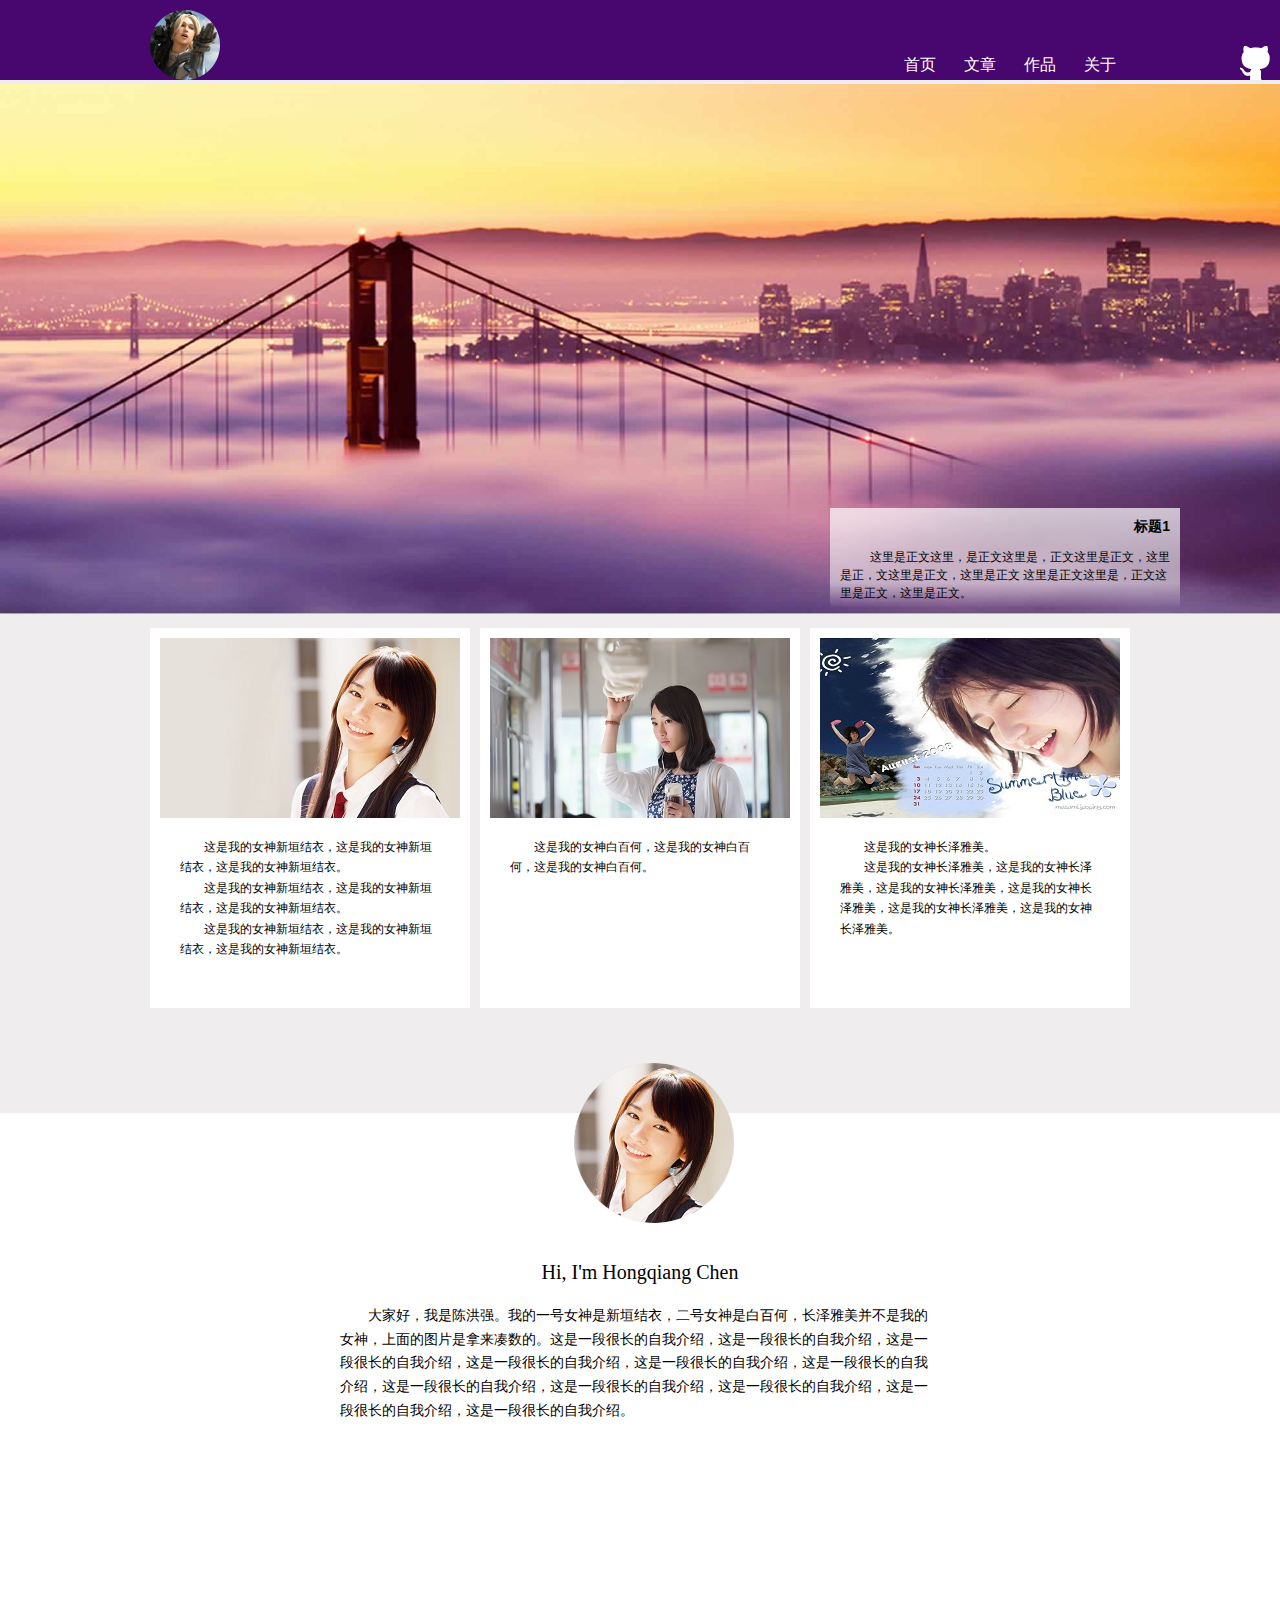
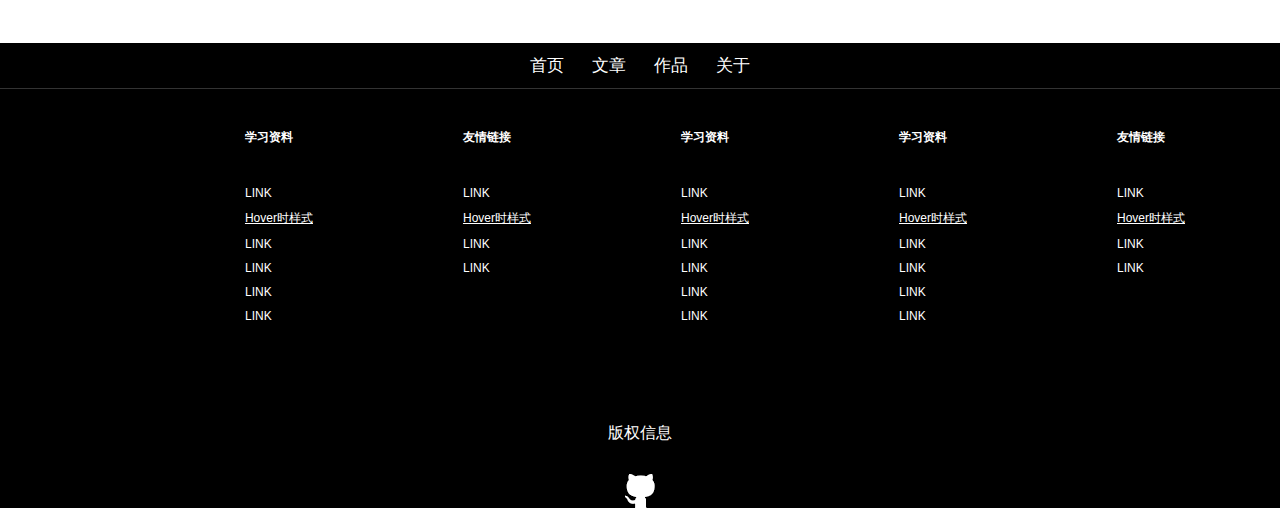
<file: task001/index.html>
<!DOCTYPE html>
<html lang="en">
<head>
	<meta charset="UTF-8">
	<title>Home Page of CHQ</title>
	<link rel="stylesheet" type="text/css" href="index.css">
</head>
<body>
	<div id="header">
	    <div class="head">
			<div class="logo">
				<img src="img/65.png" alt="my logo DV.A">
			</div>
			<div class="nav">
				<table>
					<tr>
						<td><a href="index.html">首页</a></td>
						<td><a href="blog.html">文章</a></td>
						<td><a href="gallery.html">作品</a></td>
						<td><a href="about.html">关于</a></td>
					</tr>
				</table>
			</div>
		</div>
		<div class="Github">
			<a href="https://github.com/" target="_blank">
				<img src="img/icon-github.gif" alt="Github" >
			</a>
		</div>
	</div>
	<div id="pic">
	    <div class="pic-wrap">
	        <img class="picture" src="img/banner-bg.jpg" alt="background">
			<div class="pic-para">
				<h2>标题1</h2>
				<p>&nbsp  这里是正文这里，是正文这里是，正文这里是正文，这里是正，文这里是正文，这里是正文
				这里是正文这里是，正文这里是正文，这里是正文。
			    </p>
			</div>
		</div>
    </div>
    <div id="main">
    	<div class="content">
    		<div class="gakiki">
    			<img class="nvshen" src="img/gakiki.jpg">
    			<div class="decri">
	    			<p>这是我的女神新垣结衣，这是我的女神新垣结衣，这是我的女神新垣结衣。</p>
	                <p>这是我的女神新垣结衣，这是我的女神新垣结衣，这是我的女神新垣结衣。</p>
	                <p>这是我的女神新垣结衣，这是我的女神新垣结衣，这是我的女神新垣结衣。</p>
                </div>
    		</div>
    		<div class="bbh">
    			<img class="nvshen" src="img/bbh.jpg">
    			<div class="decri">
	    			<p>这是我的女神白百何，这是我的女神白百何，这是我的女神白百何。</p>
    			</div>
    		</div>
    		<div class="czym">
    		    <img class="nvshen" src="img/czym.jpg">
    		    <div class="decri">
	    			<p>这是我的女神长泽雅美。</p>
	                <p>这是我的女神长泽雅美，这是我的女神长泽雅美，这是我的女神长泽雅美，这是我的女神长泽雅美，这是我的女神长泽雅美，这是我的女神长泽雅美。</p>
                </div>
    		</div>

    	</div>
    </div>
    <div id="intro">
        <div class="wrap">
	    	<p class="photo"><img  src="img/photo.png" alt="my-photo"></p>
	    	<h2>Hi, I'm Hongqiang Chen</h2>
	    	<p>大家好，我是陈洪强。我的一号女神是新垣结衣，二号女神是白百何，长泽雅美并不是我的女神，上面的图片是拿来凑数的。这是一段很长的自我介绍，这是一段很长的自我介绍，这是一段很长的自我介绍，这是一段很长的自我介绍，这是一段很长的自我介绍，这是一段很长的自我介绍，这是一段很长的自我介绍，这是一段很长的自我介绍，这是一段很长的自我介绍，这是一段很长的自我介绍，这是一段很长的自我介绍。</p>
    	</div>
    </div>
	<div id="footer">
		<div class="nav-footer">
			<table>
				<tr>
					<td><a href="index.html">首页</a></td>
					<td><a href="blog.html">文章</a></td>
					<td><a href="gallery.html">作品</a></td>
					<td><a href="about.html">关于</a></td>
				</tr>
			</table>
		</div>
		<div class="link">
			<table>
				<tr>
					<th>学习资料</th>
					<th>友情链接</th>
					<th>学习资料</th>
					<th>学习资料</th>
					<th>友情链接</th>
				</tr>
				<tr>
					
				</tr>
				<tr>
					<td>LINK</td>
					<td>LINK</td>
					<td>LINK</td>
					<td>LINK</td>
					<td>LINK</td>
				</tr>
				<tr>
					<td class="hover">Hover时样式</td>
					<td class="hover">Hover时样式</td>
					<td class="hover">Hover时样式</td>
					<td class="hover">Hover时样式</td>
					<td class="hover">Hover时样式</td>
				</tr>
				<tr>
					<td>LINK</td>
					<td>LINK</td>
					<td>LINK</td>
					<td>LINK</td>
					<td>LINK</td>
				</tr>
				<tr>
					<td>LINK</td>
					<td>LINK</td>
					<td>LINK</td>
					<td>LINK</td>
					<td>LINK</td>
				</tr>
				<tr>
					<td>LINK</td>
					<td></td>
					<td>LINK</td>
					<td>LINK</td>
					<td></td>
				</tr>
				<tr>
					<td>LINK</td>
					<td></td>
					<td>LINK</td>
					<td>LINK</td>
					<td></td>
				</tr>
			</table>
		</div>
		<div class="copy">
    		<div>
    			版权信息
    		</div>
    		<a href="https://github.com/" target="_blank">
    		<img src="img/icon-github.gif" alt="github"></a>
	    </div>
	</div>
    
</body>
</html>
</file>
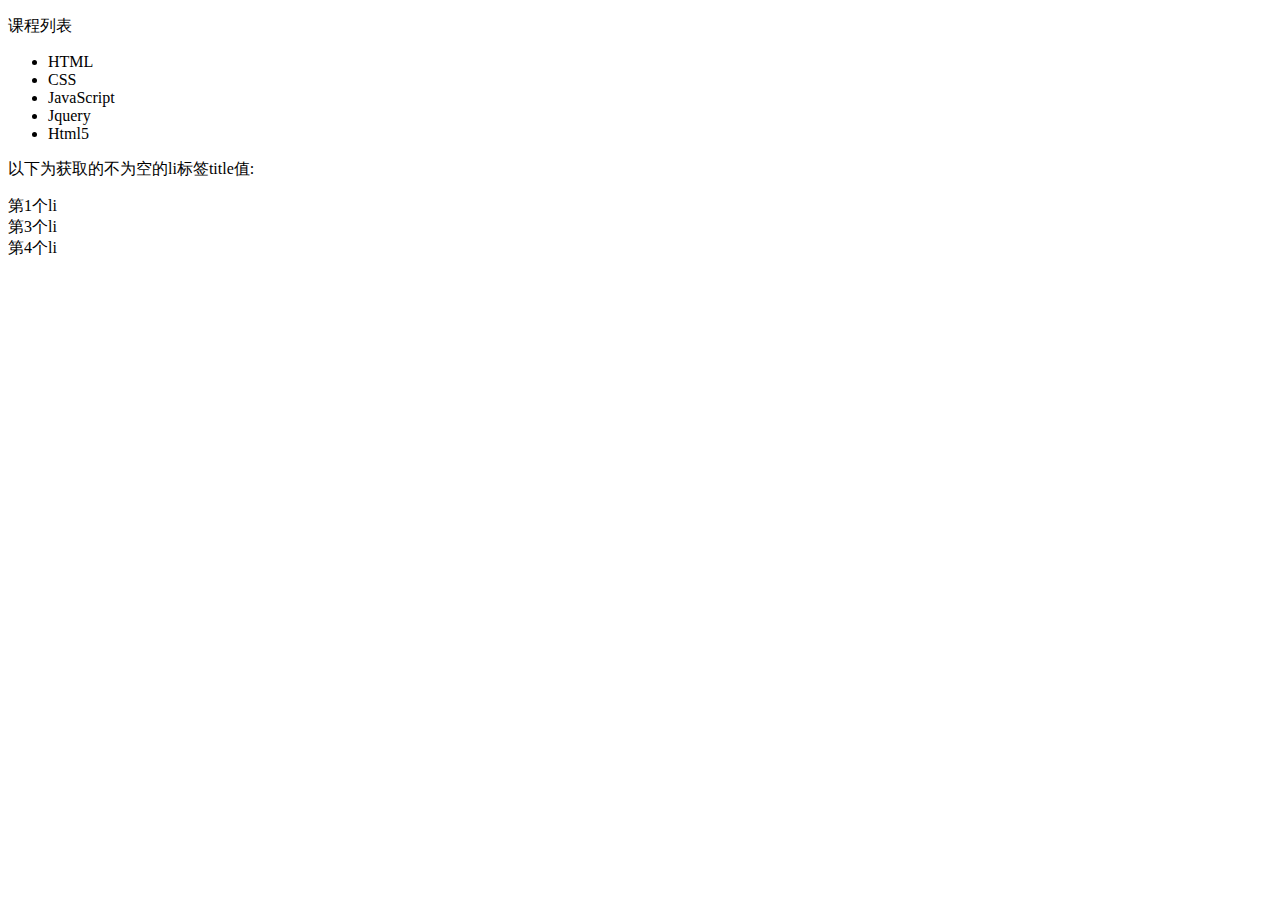
<file: task001/aaa.html>
<!DOCTYPE HTML>
<html>
<head>
<meta http-equiv="Content-Type" content="text/html; charset=utf-8">
<title>getAttribute()</title>
</head>
<body>   
<p id="intro">课程列表</p>  
    <ul>  
        <li title="第1个li">HTML</li>  
        <li>CSS</li>  
        <li title="第3个li">JavaScript</li>  
        <li title="第4个li">Jquery</li>  
        <li>Html5</li>  
    </ul>  
<p>以下为获取的不为空的li标签title值:</p>
<script type="text/javascript">
    var arr=document.getElementsByTagName('li');
    
    for(var i=0;i<arr.length;i++){
      var myarr=arr[i].getAttribute('title');
      if (myarr!=null) {
        document.write(myarr+"<br>");
      }
    }
    

 </script> 
</body>
</html>
</file>
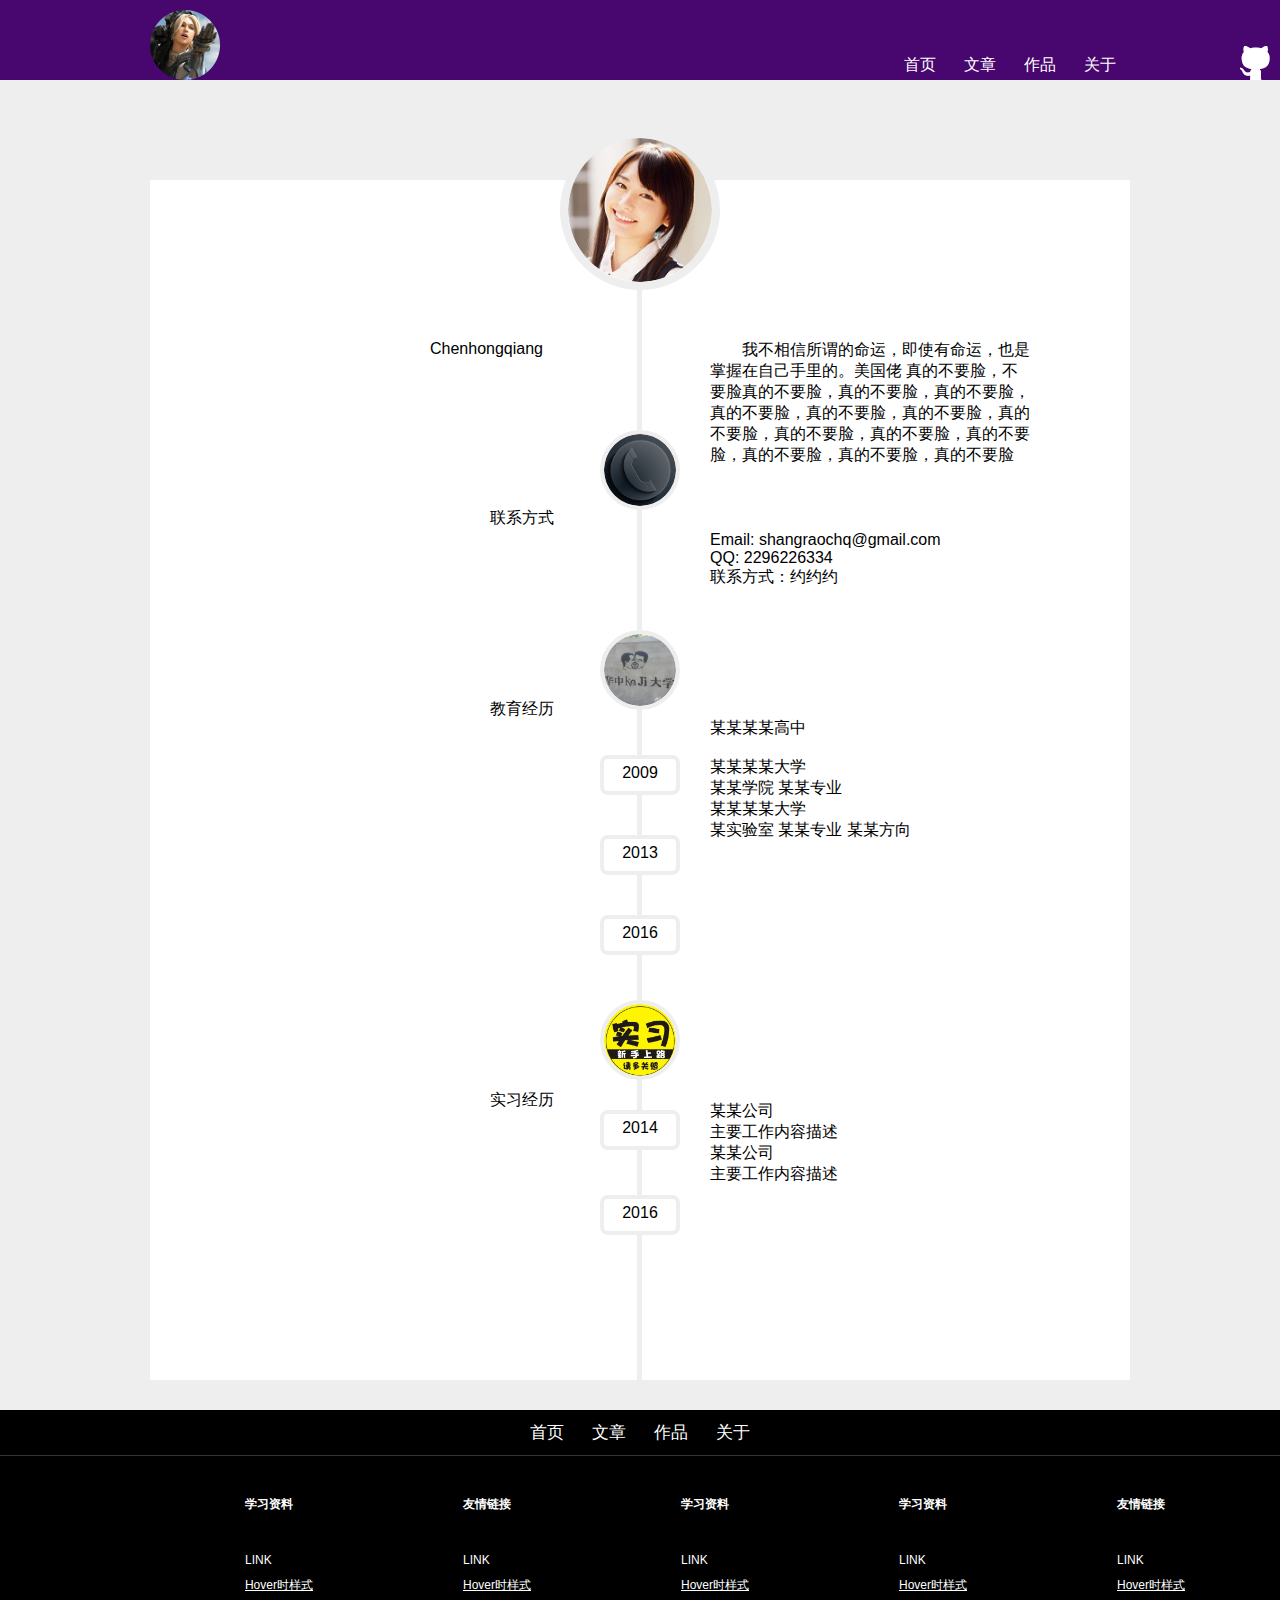
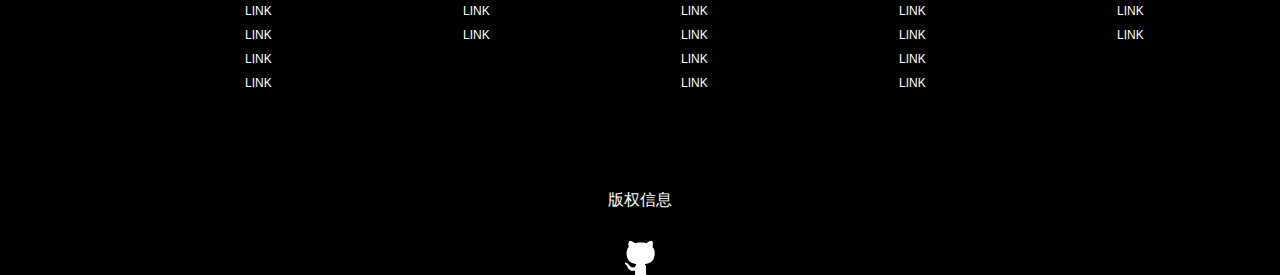
<file: task001/about.html>
<!DOCTYPE html>
<html lang="en">
<head>
	<meta charset="UTF-8">
	<title>About me</title>
	<link rel="stylesheet" type="text/css" href="index.css">
</head>
<body>
	<div id="header">
	    <div class="head">
			<div class="logo">
				<img src="img/65.png" alt="my logo DV.A">
			</div>
			<div class="nav">
				<table>
					<tr>
						<td><a href="index.html">首页</a></td>
						<td><a href="blog.html">文章</a></td>
						<td><a href="gallery.html">作品</a></td>
						<td><a href="about.html">关于</a></td>
					</tr>
				</table>
			</div>
		</div>
		<div class="Github">
			<a href="https://github.com/" target="_blank">
				<img src="img/icon-github.gif" alt="Github" >
			</a>
		</div>
	</div>
	<div id="a-main">
	    <div class="line-cen"></div>
			<img class="img-person" src="img/photo.png">
			<img class="tel-img small-img " src="img/tel.png">
			<img class="hust-img small-img" src="img/hust.png">
			<div class="year y2009">2009</div>
			<div class="year y2013">2013</div>
			<div class="year y2016-1">2016</div>
			<img class="intern-img small-img" src="img/intern.png">
			<div class="year y2014">2014</div>
			<div class="year y2016-2">2016</div>
		<div class="main-right">
			<div class="name time-right">
				<p>我不相信所谓的命运，即使有命运，也是掌握在自己手里的。美国佬
				真的不要脸，不要脸真的不要脸，真的不要脸，真的不要脸，真的不要脸，真的不要脸，真的不要脸，真的不要脸，真的不要脸，真的不要脸，真的不要脸，真的不要脸，真的不要脸，真的不要脸</p>
			</div>
			<div class="tel time-right">
				<ul>
					<li>Email: shangraochq@gmail.com</li>
					<li>QQ: 2296226334</li>
					<li>联系方式：约约约</li>
				</ul>
			</div>
			<div class="edu time-right">
			    <div>
                    <ul>
                        <li>某某某某高中</li>
                        <li>&nbsp;</li>
                    </ul>
                </div>
                <div>
                    <ul>
                        <li>某某某某大学</li>
                        <li>某某学院 某某专业</li>
                    </ul>
                </div>
                <div>
                    <ul>
                        <li>某某某某大学</li>
                        <li>某实验室 某某专业 某某方向</li>
                    </ul>
                </div>
			</div>
			<div class="intern time-right">
				<div>
					<ul>
						<li>某某公司</li>
						<li>主要工作内容描述</li>
					</ul>
					<ul>
						<li>某某公司</li>
						<li>主要工作内容描述</li>
					</ul>
				</div>
			</div>
		</div>	
		<div class="main-left">
			<div class="name time-left">Chenhongqiang</div>
			<div class="tel time-left">联系方式</div>
			<div class="edu time-left">教育经历</div>
            <div class="intern time-left">实习经历</div>
		</div>
	</div>
	<div id="footer">
		<div class="nav-footer">
			<table>
				<tr>
					<td><a href="index.html">首页</a></td>
					<td><a href="blog.html">文章</a></td>
					<td><a href="gallery.html">作品</a></td>
					<td><a href="about.html">关于</a></td>
				</tr>
			</table>
		</div>
		<div class="link">
			<table>
				<tr>
					<th>学习资料</th>
					<th>友情链接</th>
					<th>学习资料</th>
					<th>学习资料</th>
					<th>友情链接</th>
				</tr>
				<tr>
					
				</tr>
				<tr>
					<td>LINK</td>
					<td>LINK</td>
					<td>LINK</td>
					<td>LINK</td>
					<td>LINK</td>
				</tr>
				<tr>
					<td class="hover">Hover时样式</td>
					<td class="hover">Hover时样式</td>
					<td class="hover">Hover时样式</td>
					<td class="hover">Hover时样式</td>
					<td class="hover">Hover时样式</td>
				</tr>
				<tr>
					<td>LINK</td>
					<td>LINK</td>
					<td>LINK</td>
					<td>LINK</td>
					<td>LINK</td>
				</tr>
				<tr>
					<td>LINK</td>
					<td>LINK</td>
					<td>LINK</td>
					<td>LINK</td>
					<td>LINK</td>
				</tr>
				<tr>
					<td>LINK</td>
					<td></td>
					<td>LINK</td>
					<td>LINK</td>
					<td></td>
				</tr>
				<tr>
					<td>LINK</td>
					<td></td>
					<td>LINK</td>
					<td>LINK</td>
					<td></td>
				</tr>
			</table>
		</div>
		<div class="copy">
    		<div>
    			版权信息
    		</div>
    		<a href="https://github.com/" target="_blank">
    		<img src="img/icon-github.gif" alt="github"></a>
	    </div>
	
		
</body>
</html>
</file>
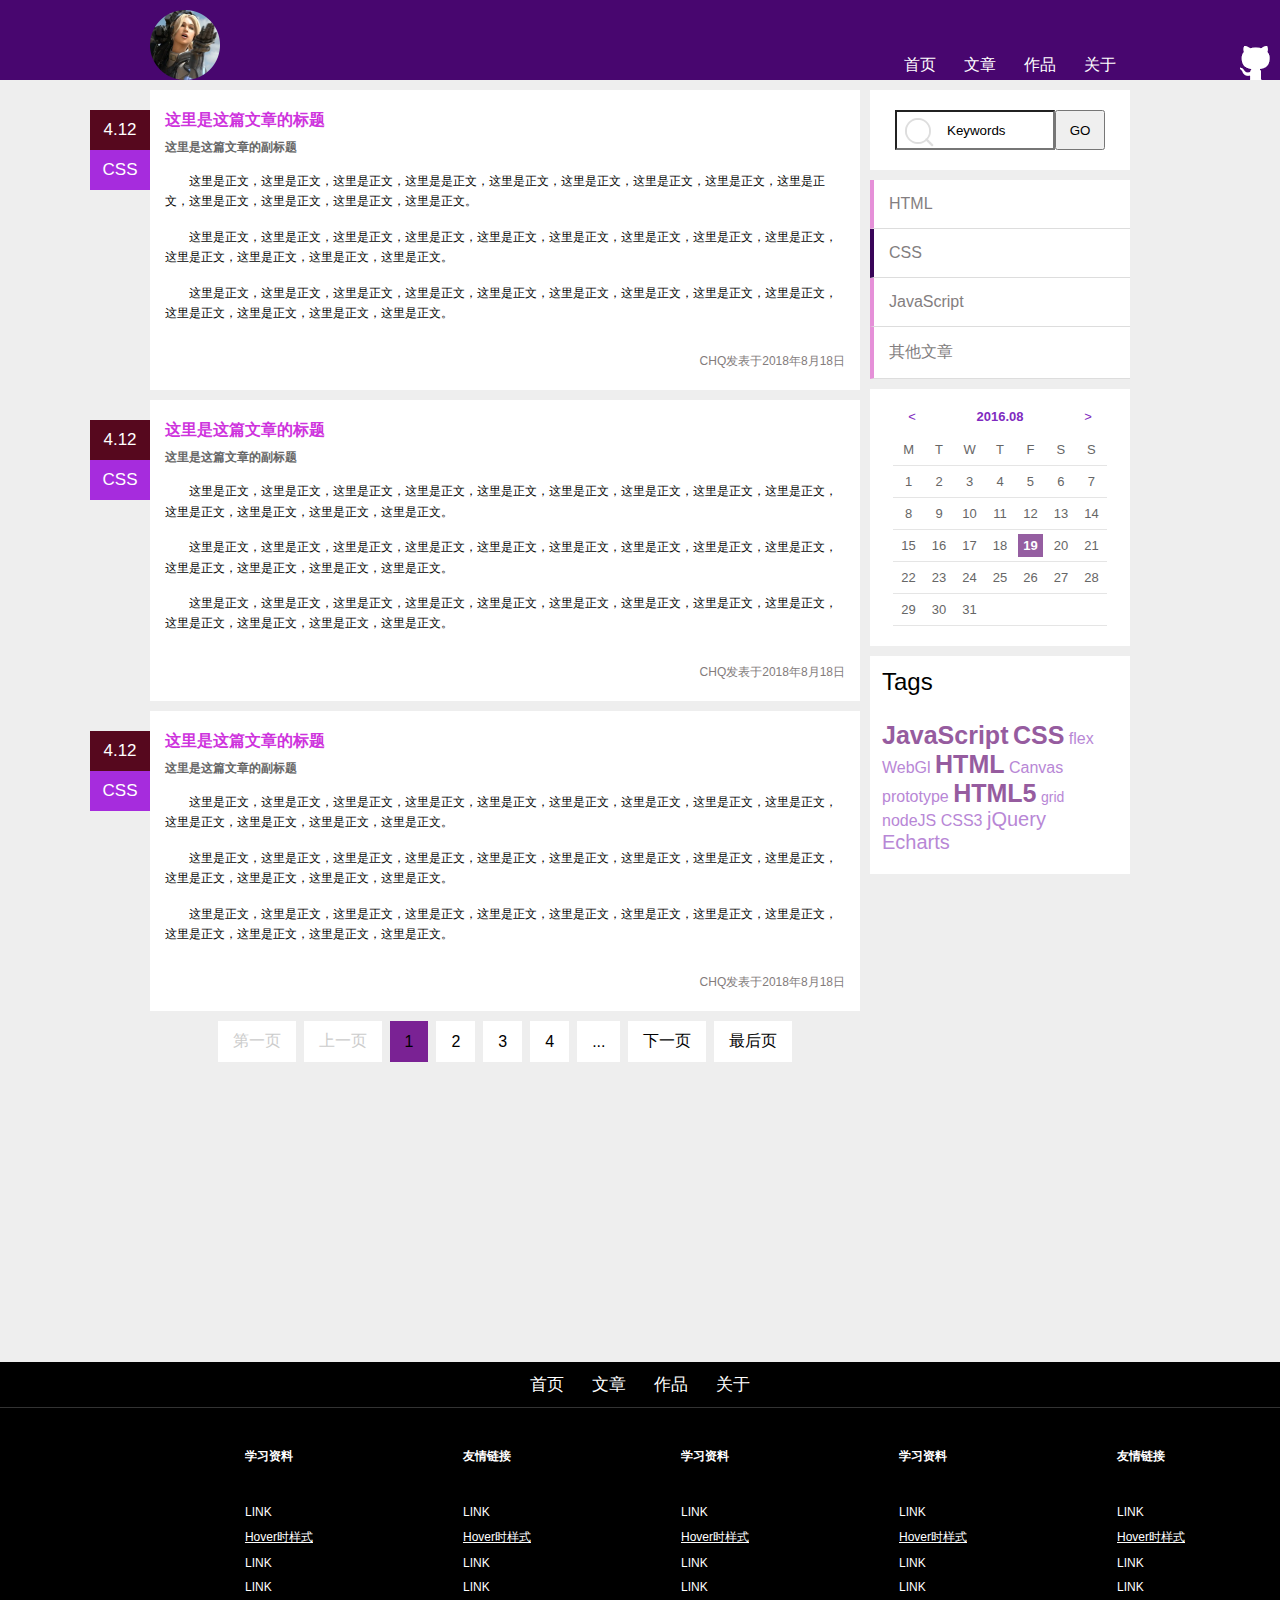
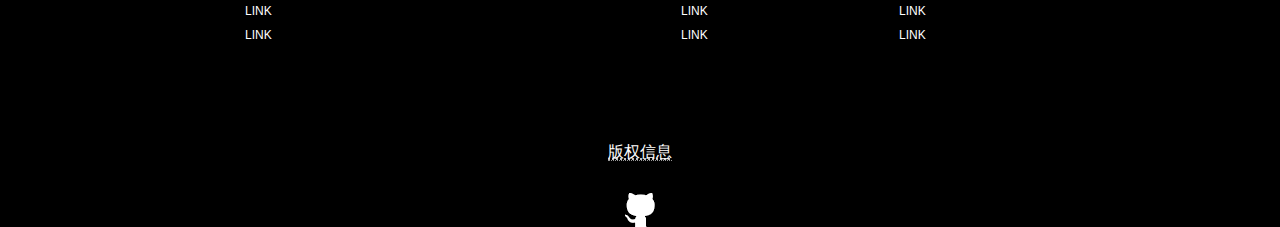
<file: task001/blog.html>
<!DOCTYPE html>
<html lang="en">
<head>
	<meta charset="UTF-8">
	<title>Blog</title>
	<link rel="stylesheet" type="text/css" href="index.css">
</head>
<body>
	<div id="header">
	    <div class="head">
			<div class="logo">
				<img src="img/65.png" alt="my logo DV.A">
			</div>
			<div class="nav">
				<table>
					<tr>
						<td><a href="index.html">首页</a></td>
						<td><a href="blog.html">文章</a></td>
						<td><a href="gallery.html">作品</a></td>
						<td><a href="about.html">关于</a></td>
					</tr>
				</table>
			</div>
		</div>
		<div class="Github">
			<a href="https://github.com/" target="_blank">
				<img src="img/icon-github.gif" alt="Github" >
			</a>
		</div>
	</div>
	<div id="box">
		<div class="arti" id="fir">
			<h2>这里是这篇文章的标题</h2>
			<h3>这里是这篇文章的副标题</h3>
			<p>这里是正文，这里是正文，这里是正文，这里是是正文，这里是正文，这里是正文，这里是正文，这里是正文，这里是正文，这里是正文，这里是正文，这里是正文，这里是正文。</p>
			<p>这里是正文，这里是正文，这里是正文，这里是正文，这里是正文，这里是正文，这里是正文，这里是正文，这里是正文，这里是正文，这里是正文，这里是正文，这里是正文。</p>
			<p>这里是正文，这里是正文，这里是正文，这里是正文，这里是正文，这里是正文，这里是正文，这里是正文，这里是正文，这里是正文，这里是正文，这里是正文，这里是正文。</p>
			<div class="author">CHQ发表于2018年8月18日</div>
			<div class="data">4.12</div>
			<div class="cate">CSS</div>
		</div>
		
		
		
		<div class="arti" id="sec">
			<h2>这里是这篇文章的标题</h2>
			<h3>这里是这篇文章的副标题</h3>
			<p>这里是正文，这里是正文，这里是正文，这里是正文，这里是正文，这里是正文，这里是正文，这里是正文，这里是正文，这里是正文，这里是正文，这里是正文，这里是正文。</p>
			<p>这里是正文，这里是正文，这里是正文，这里是正文，这里是正文，这里是正文，这里是正文，这里是正文，这里是正文，这里是正文，这里是正文，这里是正文，这里是正文。</p>
			<p>这里是正文，这里是正文，这里是正文，这里是正文，这里是正文，这里是正文，这里是正文，这里是正文，这里是正文，这里是正文，这里是正文，这里是正文，这里是正文。</p>
			<div class="author">CHQ发表于2018年8月18日</div>
			<div class="data">4.12</div>
			<div class="cate">CSS</div>
		</div>
		
		
		
		<div class="arti" id="thi">
			<h2>这里是这篇文章的标题</h2>
			<h3>这里是这篇文章的副标题</h3>
			<p>这里是正文，这里是正文，这里是正文，这里是正文，这里是正文，这里是正文，这里是正文，这里是正文，这里是正文，这里是正文，这里是正文，这里是正文，这里是正文。</p>
			<p>这里是正文，这里是正文，这里是正文，这里是正文，这里是正文，这里是正文，这里是正文，这里是正文，这里是正文，这里是正文，这里是正文，这里是正文，这里是正文。</p>
			<p>这里是正文，这里是正文，这里是正文，这里是正文，这里是正文，这里是正文，这里是正文，这里是正文，这里是正文，这里是正文，这里是正文，这里是正文，这里是正文。</p>
			<div class="author">CHQ发表于2018年8月18日</div>
			<div class="data">4.12</div>
			<div class="cate">CSS</div>
		</div>
		<div class="page">
			<table>
				<tr>
					<td class="disable"><a href="javascript:;">第一页</a></td>
					<td class="disable"><a href="javascript:;">上一页</a></td>
					<td class="select"><a href="javascript:;">1</a></td>
					<td><a href="javascript:;">2</a></td>
					<td><a href="javascript:;">3</a></td>
					<td><a href="javascript:;">4</a></td>
					<td><a href="javascript:;">...</a></td>
					<td><a href="javascript:;">下一页</a></td>
					<td><a href="javascript:;">最后页</a></td>
				</tr>
			</table>
		</div>
		<div class="search">
			<form action="">
                <input class="text" type="text" value="Keywords">
                <button>GO</button>
            </form>
		</div>
		<div class="list">
			<a href="javascript:;">HTML</a>
			<a href="javascript:;" class="sel">CSS</a>
			<a href="javascript:;">JavaScript</a>
			<a href="javascript:;">其他文章</a>
		</div>
		<div class="date">
			<a href="javascript:">&lt</a>
			<span>2016.08</span>
            <a href="javascript:">&gt</a>
            <table>
            	<tr>
            		<td>M</td>
            		<td>T</td>
            		<td>W</td>
            		<td>T</td>
            		<td>F</td>
            		<td>S</td>
            		<td>S</td>
            	</tr>
            	<tr>
            		<td>1</td>
            		<td>2</td>
            		<td>3</td>
            		<td>4</td>
            		<td>5</td>
            		<td>6</td>
            		<td>7</td>
            	</tr>
            	<tr>
            		<td>8</td>
            		<td>9</td>
            		<td>10</td>
            		<td>11</td>
            		<td>12</td>
            		<td>13</td>
            		<td>14</td>
            	</tr>
            	<tr >
            		<td>15</td>
            		<td>16</td>
            		<td>17</td>
            		<td>18</td>
            		<td class="today"><span>19</span></td>
            		<td>20</td>
            		<td>21</td>
            	</tr>
            	    <td>22</td>
            	    <td>23</td>
            	    <td>24</td>
            	    <td>25</td>
            	    <td>26</td>
            	    <td>27</td>
            	    <td>28</td>
            	<tr>
            		<td>29</td>
            		<td>30</td>
            		<td>31</td>
            		<td></td>
            		<td></td>
            		<td></td>
            		<td></td>
            	</tr>
            </table>
		</div>
		<div class="tags">
			<h2>Tags</h2>
			<span class="big">JavaScript</span>
			<span class="big">CSS</span>
			<span class="small">flex</span>
			<span class="small">WebGl</span>
			<span class="big">HTML</span>
			<span class="small">Canvas</span>
			<span class="small">prototype</span>
			<span class="big">HTML5</span>
			<span class="smaller">grid</span>
			<span class="small">nodeJS</span>
			<span class="small">CSS3</span>
			<span class="normal">jQuery</span>
			<span class="normal">Echarts</span>
		</div>
	</div>
	<div id="footer">
		<div class="nav-footer">
			<table>
				<tr>
					<td><a href="index.html">首页</a></td>
					<td><a href="blog.html">文章</a></td>
					<td><a href="gallery.html">作品</a></td>
					<td><a href="about.html">关于</a></td>
				</tr>
			</table>
		</div>
		<div class="link">
			<table>
				<tr>
					<th>学习资料</th>
					<th>友情链接</th>
					<th>学习资料</th>
					<th>学习资料</th>
					<th>友情链接</th>
				</tr>
				<tr>
					
				</tr>
				<tr>
					<td>LINK</td>
					<td>LINK</td>
					<td>LINK</td>
					<td>LINK</td>
					<td>LINK</td>
				</tr>
				<tr>
					<td class="hover">Hover时样式</td>
					<td class="hover">Hover时样式</td>
					<td class="hover">Hover时样式</td>
					<td class="hover">Hover时样式</td>
					<td class="hover">Hover时样式</td>
				</tr>
				<tr>
					<td>LINK</td>
					<td>LINK</td>
					<td>LINK</td>
					<td>LINK</td>
					<td>LINK</td>
				</tr>
				<tr>
					<td>LINK</td>
					<td>LINK</td>
					<td>LINK</td>
					<td>LINK</td>
					<td>LINK</td>
				</tr>
				<tr>
					<td>LINK</td>
					<td></td>
					<td>LINK</td>
					<td>LINK</td>
					<td></td>
				</tr>
				<tr>
					<td>LINK</td>
					<td></td>
					<td>LINK</td>
					<td>LINK</td>
					<td></td>
				</tr>
			</table>
		</div>
		<div class="copy">
    		<div>
    			<abbr title="测试">版权信息</abbr>  
    		</div>
    		<a href="https://github.com/" target="_blank">
    		<img src="img/icon-github.gif" alt="github"></a>
	    </div>
	</div>	
</body>
</html>
</file>
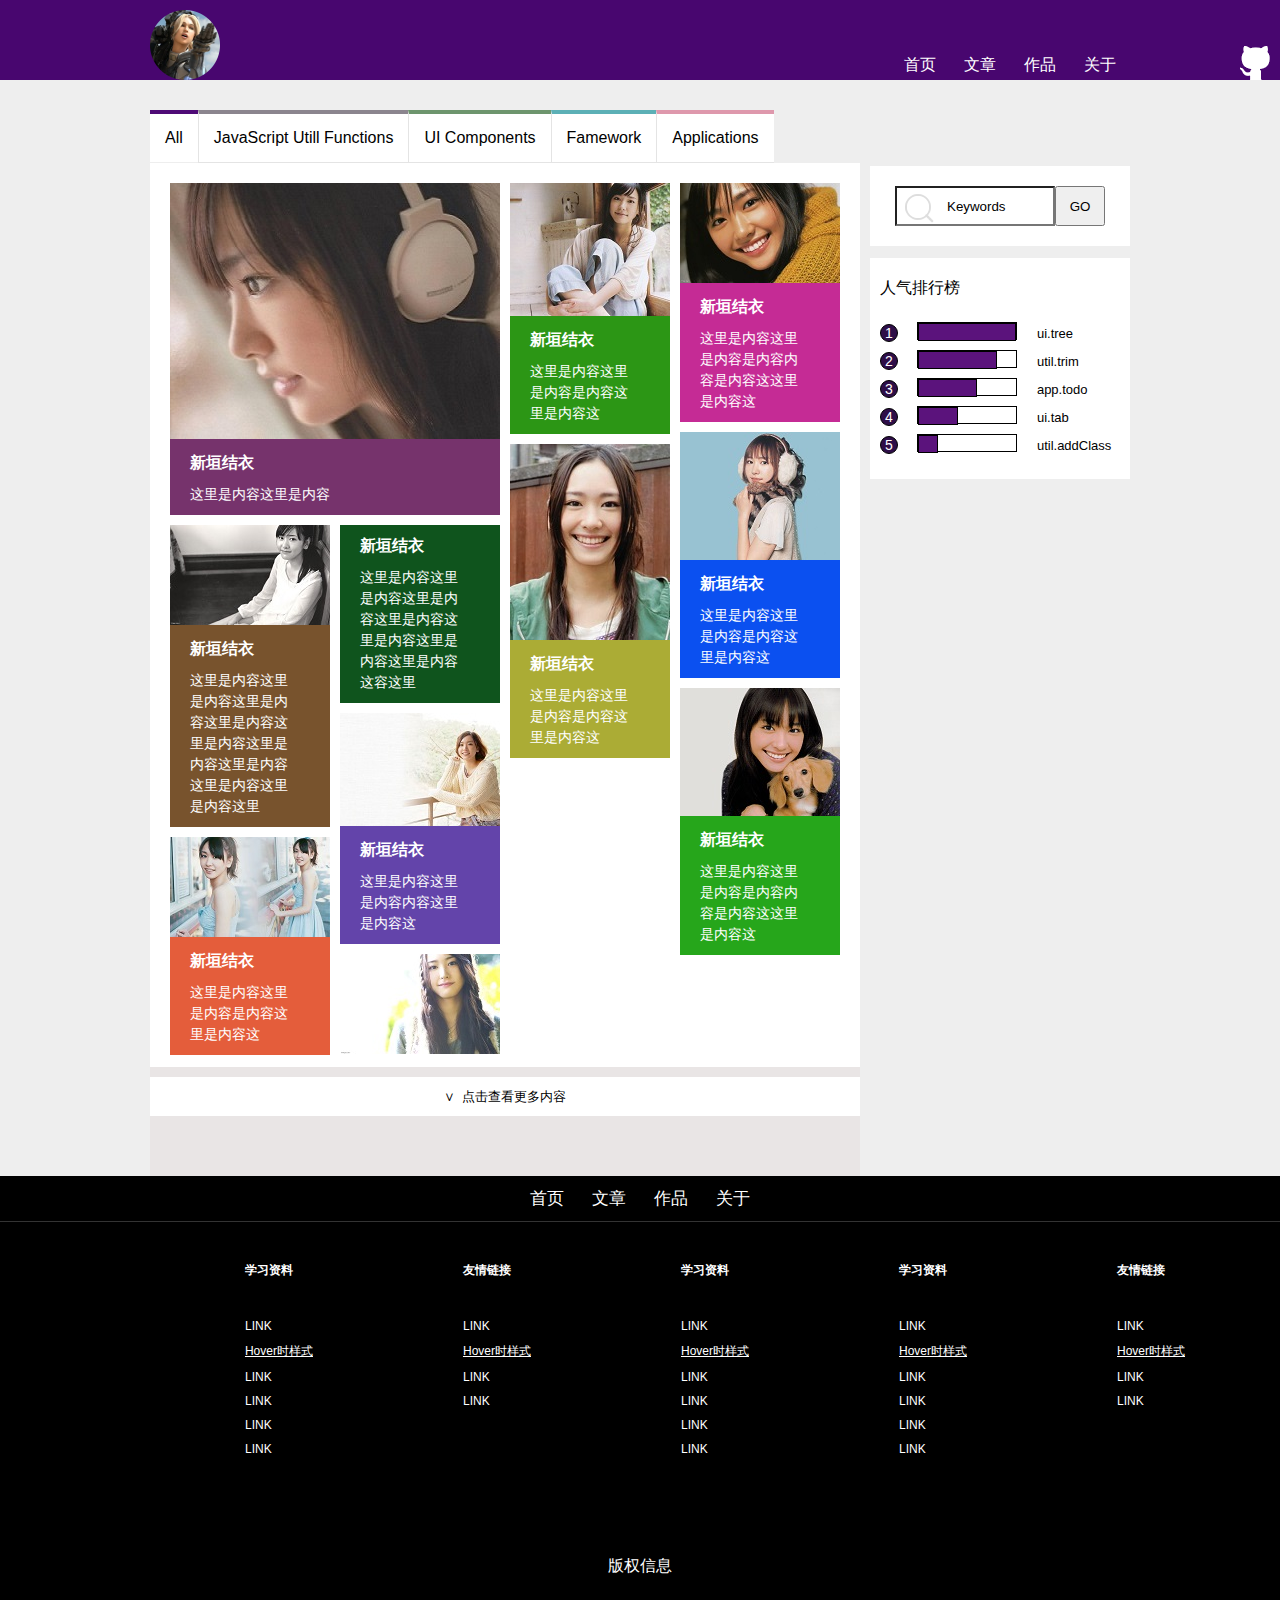
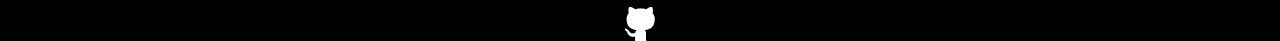
<file: task001/gallery.html>
<!DOCTYPE html>
<html lang="en">
<head>
	<meta charset="UTF-8">
	<title>gallery</title>
	<link rel="stylesheet" type="text/css" href="index.css">
</head>
<body>
	<div id="header">
	    <div class="head">
			<div class="logo">
				<img src="img/65.png" alt="my logo DV.A"  >
			</div>
			<div class="nav">
				<table>
					<tr>
						<td><a href="index.html">首页</a></td>
						<td><a href="blog.html">文章</a></td>
						<td><a href="gallery.html">作品</a></td>
						<td><a href="about.html">关于</a></td>
					</tr>
				</table>
			</div>
		</div>
		<div class="Github">
			<a href="https://github.com/" target="_blank">
				<img src="img/icon-github.gif" alt="Github" >
			</a>
		</div>
	</div>
	<div id="g-main">
	    <div class="menu">
    		<a href="javascript:;" class="all">All
    		<a href="javascript:;" class="java">JavaScript Utill Functions
    		<a href="javascript:;" class="ui">UI Components
    		<a href="javascript:;" class="fame">Famework
    		<a href="javascript:;" class="app">Applications</a>
	    </div>
	    <div class="left">
	    	<div class="fir">
	    		<div class="f1">
	    		    <img src="img/one.jpg">
                    <h3>新垣结衣</h3>
                    <p>这里是内容这里是内容</p>
	    		</div>
	    		<div class="f2">
	    			<img src="img/two.jpg">
	    			<h3>新垣结衣</h3>
	    			<p>这里是内容这里是内容这里是内容这里是内容这里是内容这里是内容这里是内容这里是内容这里是内容这里</p>
	    		</div>
	    		<div class="f3">
	    			<h3>新垣结衣</h3>
	    			<p>这里是内容这里是内容这里是内容这里是内容这里是内容这里是内容这里是内容这容这里</p>
	    		</div>
	    		<div class="f4">
	    			<img src="img/three.jpg">
	    			<h3>新垣结衣</h3>
	    			<p>这里是内容这里是内容内容这里是内容这</p>
	    		</div>
	    		<div class="f5">
	    			<img src="img/four.jpg">
	    			<h3>新垣结衣</h3>
	    			<p>这里是内容这里是内容是内容这里是内容这</p>
	    		</div>
	    		<div class="f6">
	    			<img src="img/five.jpg">
	    		</div>
	    	</div>
	    	<div class="sec">
	    		<div class="f7">
	    			<img src="img/six.jpg">
	    			<h3>新垣结衣</h3>
	    			<p>这里是内容这里是内容是内容这里是内容这</p>
	    		</div>
	    		<div class="f8">
	    			<img src="img/seven.jpg">
	    			<h3>新垣结衣</h3>
	    			<p>这里是内容这里是内容是内容这里是内容这</p>
	    		</div>
	    		
	    	</div>
	    	<div class="thi">
	    		<div class="f9">
	    			<img src="img/nine.jpg">
	    			<h3>新垣结衣</h3>
	    			<p>这里是内容这里是内容是内容内容是内容这这里是内容这</p>
	    		</div>
	    		<div class="f10">
	    			<img src="img/ten.jpg">
	    			<h3>新垣结衣</h3>
	    			<p>这里是内容这里是内容是内容这里是内容这</p>
	    		</div>
	    		<div class="f11">
	    			<img src="img/11.jpg">
	    			<h3>新垣结衣</h3>
	    			<p>这里是内容这里是内容是内容内容是内容这这里是内容这</p>
	    		</div>
	    	</div>
	    	<div class="block"></div>
	    	<div class="more">
	    		<a href="javascript:;">&#8744 &nbsp点击查看更多内容</a>
	    	</div>
	    	<div class="block1"></div>
	    </div>
	    <div class="search">
	    	<form action="">
                <input class="text" type="text" value="Keywords">
                <button>GO</button>
            </form>
	    </div>
	    <div class="rank">
            <div class="rank-title">人气排行榜</div>
            <div class="rank-body">
                <div class="item">
                    <div class="num">1</div>
                    <div class="rank-wrap">
                        <div class="rank-scale" style="width:100%"></div>
                    </div>
                    <div class="rank-name">ui.tree</div>
                </div>
                <div class="item">
                    <div class="num">2</div>
                    <div class="rank-wrap">
                        <div class="rank-scale" style="width:80%"></div>
                    </div>
                    <div class="rank-name">util.trim</div>
                </div>
                <div class="item">
                    <div class="num">3</div>
                    <div class="rank-wrap">
                        <div class="rank-scale" style="width:60%"></div>
                    </div>
                    <div class="rank-name">app.todo</div>
                </div>
                <div class="item">
                    <div class="num">4</div>
                    <div class="rank-wrap">
                        <div class="rank-scale" style="width:40%"></div>
                    </div>
                    <div class="rank-name">ui.tab</div>
                </div>
                <div class="item">
                    <div class="num">5</div>
                    <div class="rank-wrap">
                        <div class="rank-scale" style="width:20%"></div>
                    </div>
                    <div class="rank-name">util.addClass</div>
                </div>
            </div>
        </div>
	</div> 
	<div id="footer">
		<div class="nav-footer">
			<table>
				<tr>
					<td><a href="index.html">首页</a></td>
					<td><a href="blog.html">文章</a></td>
					<td><a href="gallery.html">作品</a></td>
					<td><a href="about.html">关于</a></td>
				</tr>
			</table>
		</div>
		<div class="link">
			<table>
				<tr>
					<th>学习资料</th>
					<th>友情链接</th>
					<th>学习资料</th>
					<th>学习资料</th>
					<th>友情链接</th>
				</tr>
				<tr>
					
				</tr>
				<tr>
					<td>LINK</td>
					<td>LINK</td>
					<td>LINK</td>
					<td>LINK</td>
					<td>LINK</td>
				</tr>
				<tr>
					<td class="hover">Hover时样式</td>
					<td class="hover">Hover时样式</td>
					<td class="hover">Hover时样式</td>
					<td class="hover">Hover时样式</td>
					<td class="hover">Hover时样式</td>
				</tr>
				<tr>
					<td>LINK</td>
					<td>LINK</td>
					<td>LINK</td>
					<td>LINK</td>
					<td>LINK</td>
				</tr>
				<tr>
					<td>LINK</td>
					<td>LINK</td>
					<td>LINK</td>
					<td>LINK</td>
					<td>LINK</td>
				</tr>
				<tr>
					<td>LINK</td>
					<td></td>
					<td>LINK</td>
					<td>LINK</td>
					<td></td>
				</tr>
				<tr>
					<td>LINK</td>
					<td></td>
					<td>LINK</td>
					<td>LINK</td>
					<td></td>
				</tr>
			</table>
		</div>
		<div class="copy">
    		<div>
    			版权信息
    		</div>
    		<a href="https://github.com/" target="_blank">
    		<img src="img/icon-github.gif" alt="github"></a>
	    </div>
	</div>   
</body>
</html>
</file>
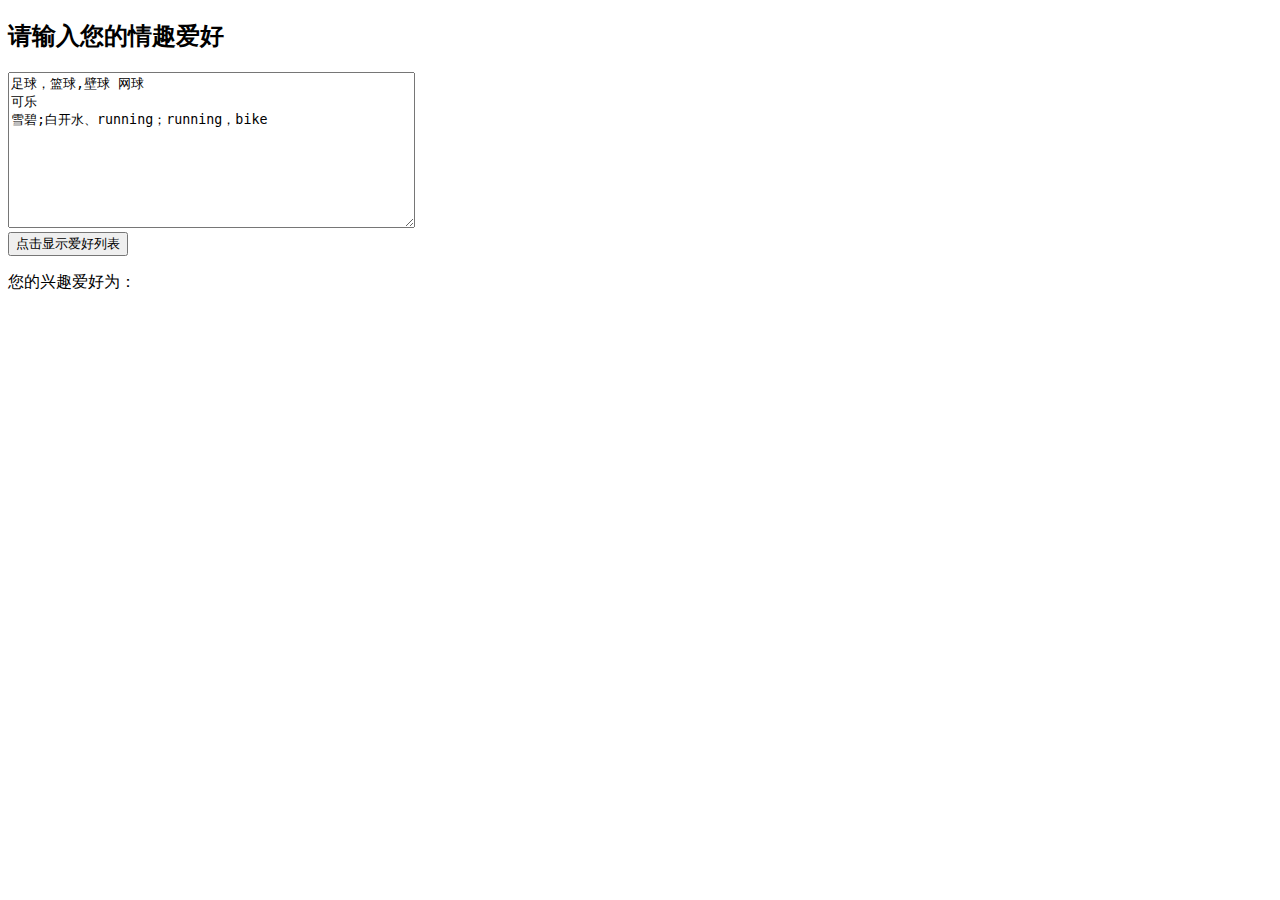
<file: task002/task002_1.html>
<!DOCTYPE html>
<html lang="en">
<head>
	<meta charset="UTF-8">
	<title>兴趣爱好</title>
	<style type="text/css">
		#hint10, #hint0{
			display: none;
		}
		#showHobby{
			display: block;
		}
		
	</style>
</head>
<body>
	<div>
		<h2>请输入您的情趣爱好</h2>
		
	</div>
	<div id="container">
		<textarea rows='10' cols='48' id="hobby">足球，篮球,壁球 网球
可乐
雪碧;白开水、running；running，bike</textarea>
        <p id="hint10">输入爱好不能超过10个</p>
        <p id="hint0">请输入至少一个爱好</p>
		<input type="button" name="button" value="点击显示爱好列表" id="showHobby">
		<p id="show">您的兴趣爱好为：<br></p>
	</div>
	<script type="text/javascript" src= "js/util.js"></script>
	<script type="text/javascript" src = "js/task002_1.js"></script>
</body>
</html>
</file>
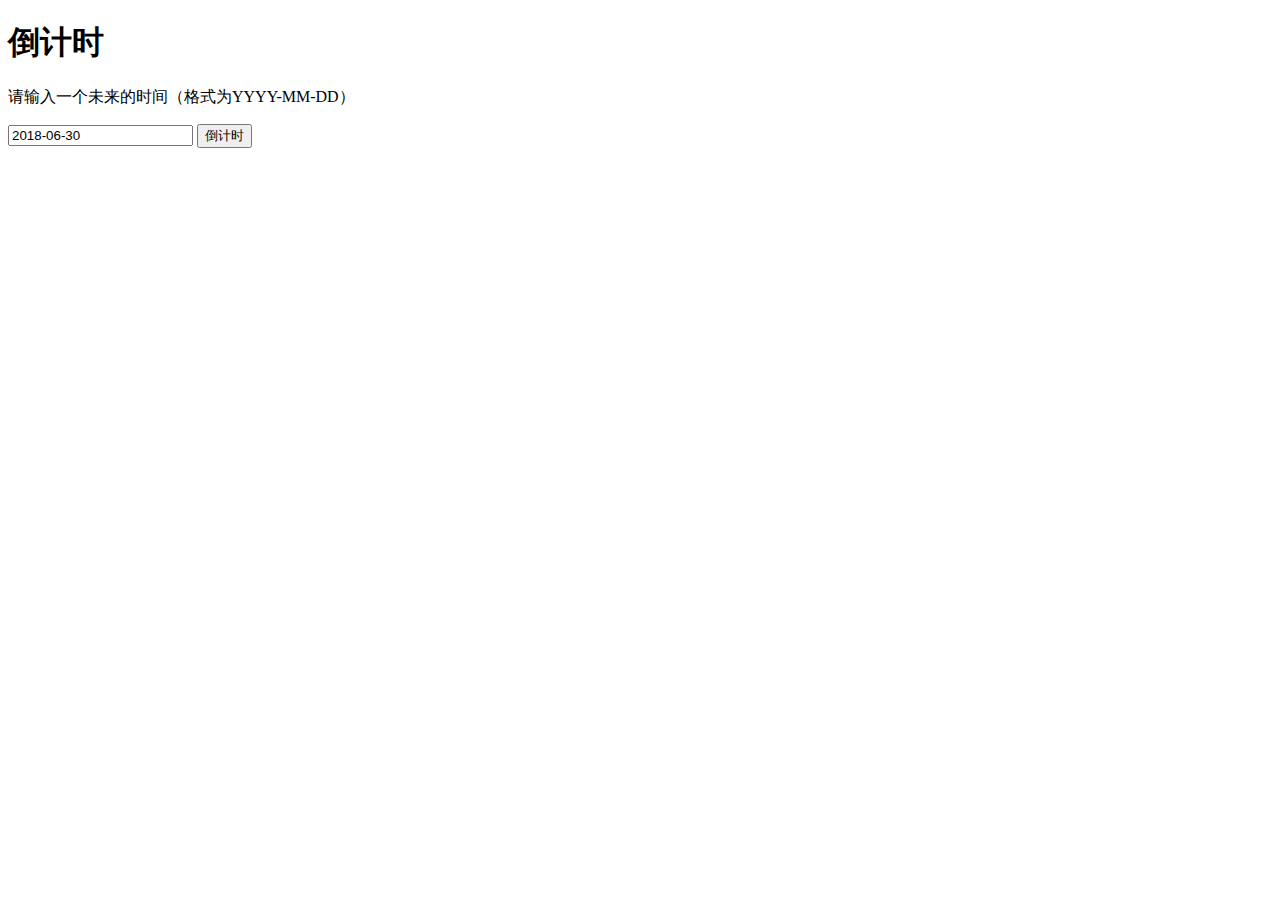
<file: task002/task002_2.html>
<!DOCTYPE html>
<html lang="en">
<head>
	<meta charset="UTF-8">
	<title>倒计时</title>
</head>
<body>
	<h1>倒计时</h1>
	<p>请输入一个未来的时间（格式为YYYY-MM-DD）</p>
	<input type="text" name="future" id="time" value="2018-06-30">
	<input type="button" name="button" value="倒计时" id="showTime">
	<p id="showArea"></p>
	<script type="text/javascript" src="js/util.js"></script>
	<script type="text/javascript" src="js/task002_2.js"></script>
</body>
</html>
</file>
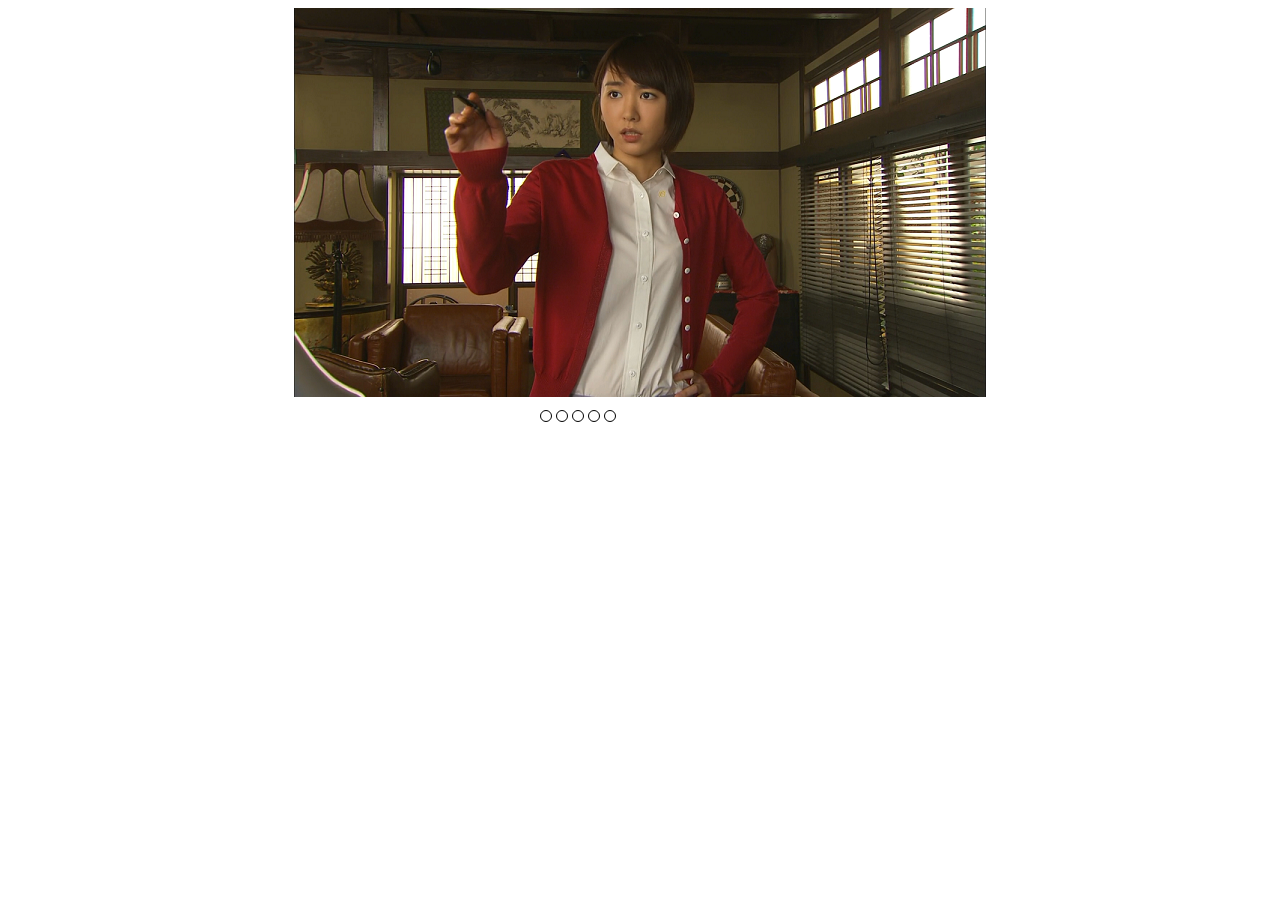
<file: task002/task002_3.html>
<!DOCTYPE html>
<html lang="en">
<head>
	<meta charset="UTF-8">
	<title>轮播图</title>
	<link rel="stylesheet" type="text/css" href="css/style.css">
</head>
<body>
    <div class="container">
    	<div class="img_list">
			<img class="image active" src="images/1.jpg" >
			<img class="image" src="images/2.jpg">
			<img class="image" src="images/3.jpg">
			<img class="image" src="images/4.jpg">
		    <img class="image" src="images/5.jpg">  
	    </div>
	    
    </div>
    <div class="circle_list">
			<a class="circle" href="javascript:;"></a>
			<a class="circle" href="javascript:;"></a>
			<a class="circle" href="javascript:;"></a>
			<a class="circle" href="javascript:;"></a>
			<a class="circle" href="javascript:;"></a>
	</div>
	
	<script type="text/javascript" src="js/util.js"></script>
	<script type="text/javascript" src="js/move.js"></script>
	<script type="text/javascript" src="js/task002_3.js"></script>
</body>
</html>
</file>
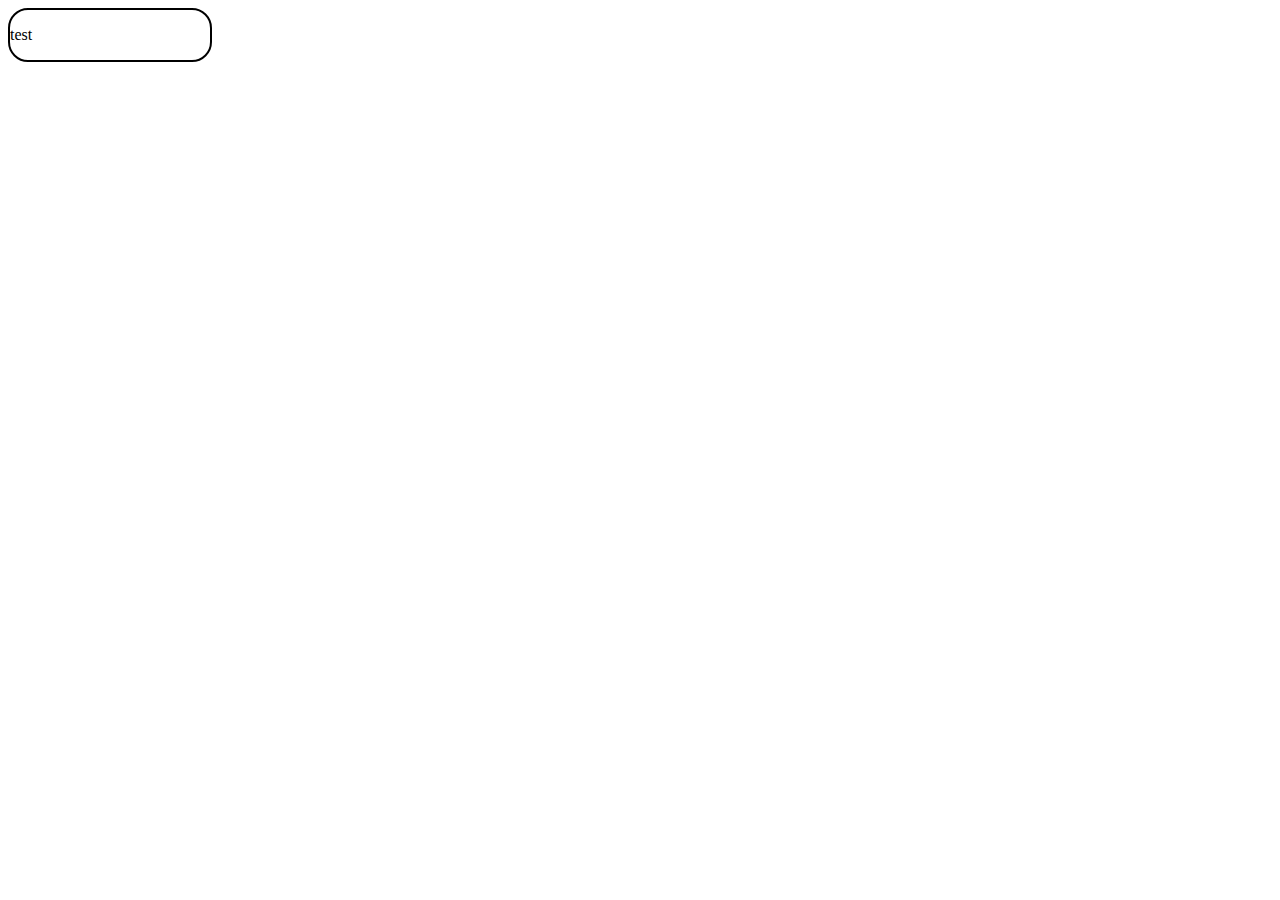
<file: task001/tastk0001/task6.2.html>
<!DOCTYPE html>
<html lang="en">
<head>
	<meta charset="UTF-8">
	<title>task6.2</title>
	<link rel="stylesheet" type="text/css" href="task6.2.css">
</head>
<body>
	<div>
		<p>test</p>
	</div>
</body>
</html>
</file>
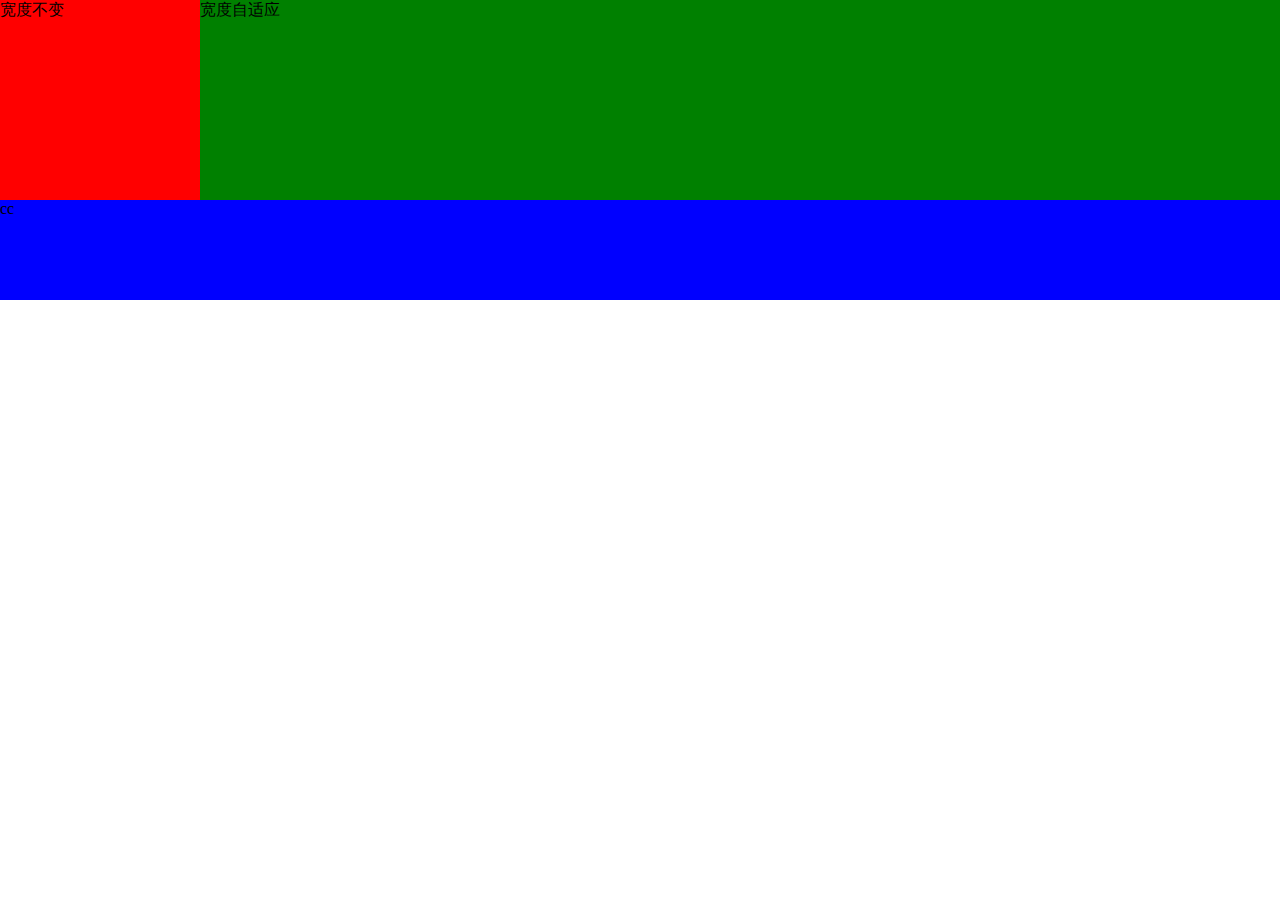
<file: task001/tastk0001/task6.3.html>
<!DOCTYPE html>
<html lang="en">
<head>
	<meta charset="UTF-8">
	<title>task6.3</title>
	<link rel="stylesheet" type="text/css" href="task6.3-.css">
</head>
<body>
	<div>
		<P class="aa">宽度不变</P>
	    <p class="bb">宽度自适应</p>
	    <p class="cc">cc</p>
	</div>
	
</body>
</html>
</file>
<file: task001/tastk0001/task6.4.html>
<!DOCTYPE html>
<html lang="en">
<head>
	<meta charset="UTF-8">
	<title>task6.4</title>
	<link rel="stylesheet" type="text/css" href="task6.4-.css">
</head>
<body>
	<div class="div1">
		div1
	</div>
	<div class="div2">
		div2
	</div>
	<div class="div3">
		div3
	</div>
</body>
</html>
</file>
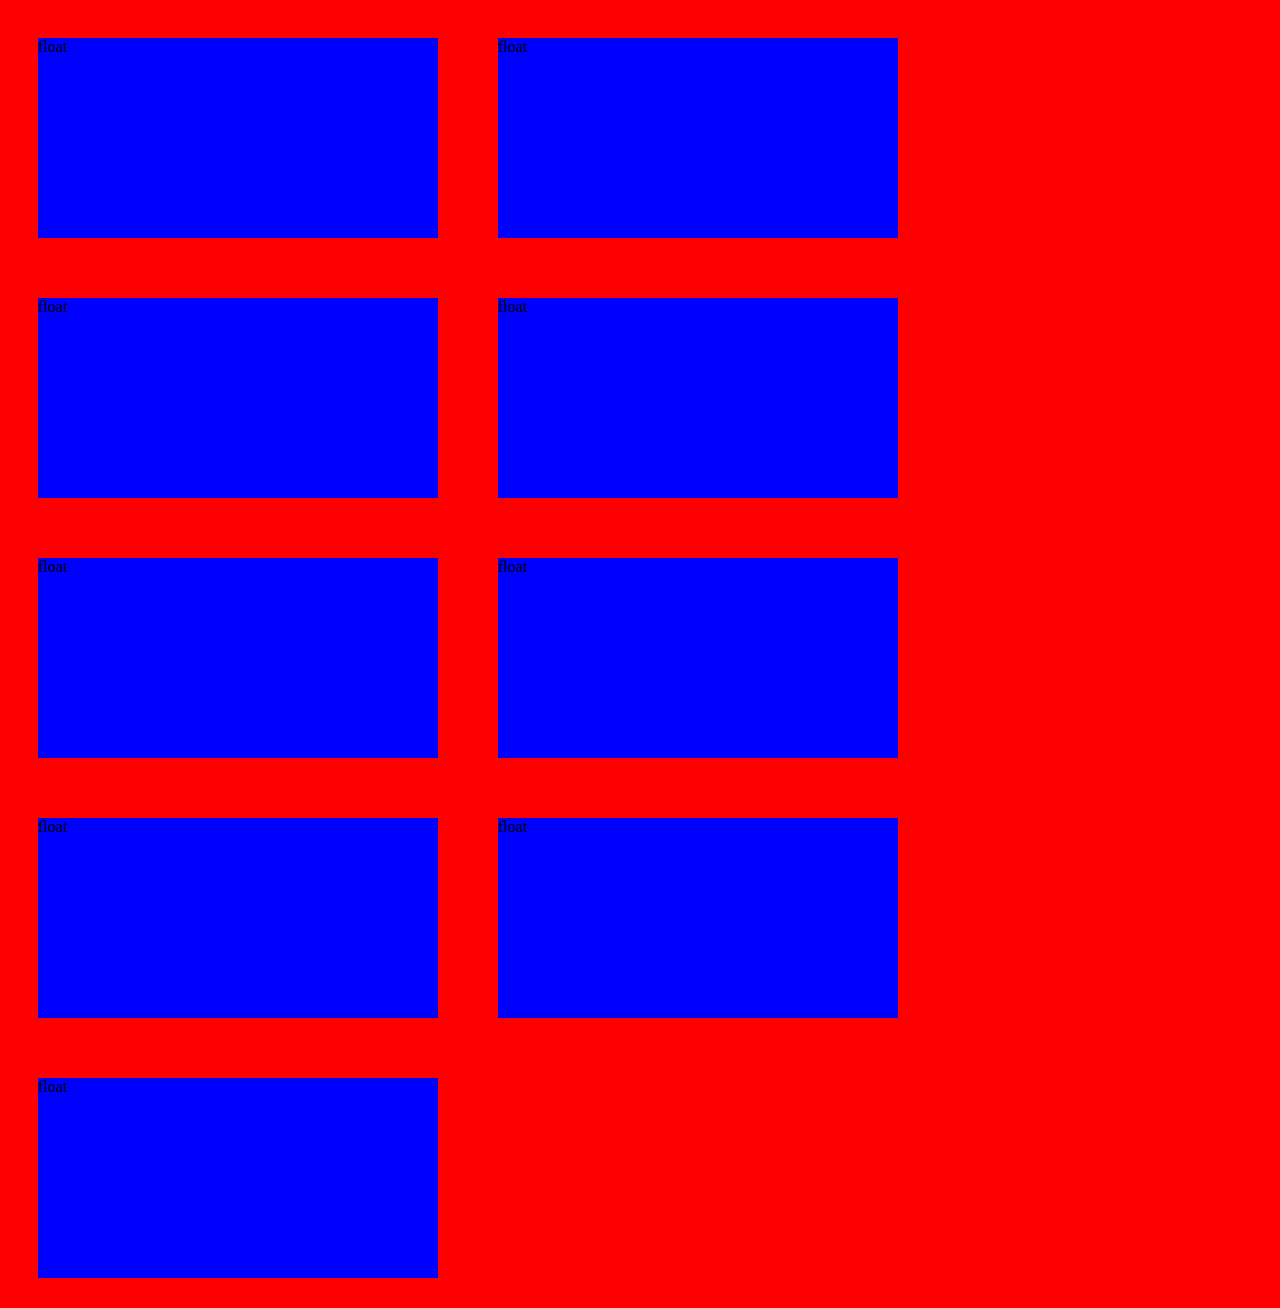
<file: task001/tastk0001/task6.5.html>
<!DOCTYPE html>
<html lang="en">
<head>
	<meta charset="UTF-8">
	<title>task6.5</title>
	<link rel="stylesheet" type="text/css" href="task6.5.css">
</head>
<body>
	<div class="box">float</div>
	<div class="box">float</div>
	<div class="box">float</div>
	<div class="box">float</div>
	<div class="box">float</div>
	<div class="box">float</div>
	<div class="box">float</div>
	<div class="box">float</div>
	<div class="box">float</div>
	
</body>
</html>
</file>
<file: task002/css/style.css>
.container{
	width: 692px;
	overflow: hidden;
	height: 400px;
	position: relative;
	margin: 0 auto;
}

.img_list{
	width: 5000px;
	position: absolute;
}

a{
	border: 1px solid black;
	display: inline-block;
	border-radius: 10px;
	width: 10px;
	height: 10px;

}
.circle_list{
	margin: 0 auto;
	width: 200px;
	height: 200px;
}
</file>
<file: task001/tastk0001/task6.2.css>
div{
	border: 2px solid black;
	width: 200px;
	border-radius: 20px;
}
</file>
<file: task001/tastk0001/task6.3-.css>
body{
	margin: 0px;
	padding: 0px;
}
.cc{
   height: 100px;
   background-color: blue;
   margin:0px;


}
.aa{ 
	
	width: 200px;
	position: absolute;
	top: 0px;
	left: 0px;
	background-color: red;
	height: 200px;
	margin:0px;
	
	
}
.bb{
	background-color: green;
	height: 200px;
	margin-left: 200px;
	margin-bottom: 0px;
	margin-top: 0px;
	margin-right: 0px;


}
</file>
<file: task001/tastk0001/task6.4-.css>
body{
	margin: 0px;
	padding: 0px
}
.div1{
	position: absolute;
	top: 0;
	left: 0;
	width: 100px;
	background-color: red;
	
}
.div2{
	position: absolute;
	top: 0;
	right: 0;
	width: 100px;
	background-color: blue;
}
.div3{
	background-color: yellow;
	margin-right: 100px;
	margin-left: 100px;
}
</file>
<file: task001/tastk0001/task6.5.css>
body{
	background-color: red;
}
.box{
	float: left;
	width: 400px;
	background-color: blue;
	height: 200px;
	margin: 30px;
}
</file>
<file: task001/index.css>
/*reset*/
h1, h2, h3, p, div, input, button, body, ul, li, img, a {
    margin: 0;
    padding: 0;
}
li {
    list-style-type: none;
}
a {
    text-decoration: none;
}
table {
    
    border-collapse: collapse;
}
p{
	text-indent: 2em;
}
body {
    background-color: #eee;
}
*{
	-webkit-box-sizing: border-box;
	    -moz-box-sizing: border-box;
	         box-sizing: border-box;
}
*{
	font-family: 'Microsoft YaHei', 'SimHei', 'STHeiti', sans-serif;
}
p{
	font-family: 'SimSun', 'STSong', serif;
}


/*common*/
a:link{
	color: white;
	text-decoration: none;
}
a:visited{
	color: white;
	text-decoration: none;
}

a:hover{
	color: #C9BABE;
	text-decoration: underline;
}
a:active{
	color: red;
}
input:focus{
	border: thin solid red;
}


#header{
	width: 100%;
	height: 80px;
	background-color: #48066F;

}

#header .head{
    width: 980px;
    margin: 0 auto;
    color: white;
}

#header .head .nav{
	font-family: "SimSun", sans-serif;
	font-size: 16px;
	float: right;
	margin-top: 54px;
    border-spacing: 28px;
}
#header .head .logo{
	float: left;
	margin-top: 10px;
}
#header .head .logo img{
	height: 70px;
	width: 70px;
}
#header .Github{
	position: absolute;
	right: 10px;
	top: 46px;

}
#header .nav td{
	padding-right: 14px;
	padding-left: 14px;
}

#footer{
	width: 100%;
	background-color: black;
	color: white;
    position: relative;
    clear: both;
}
#footer .nav-footer {
    font-size: 17px;
    border-bottom: thin solid #333;
    padding-top: 10px;
    padding-bottom: 10px;
}
#footer .nav-footer table{
	margin-left: auto;
    margin-right: auto;
}
#footer .nav-footer table td{
	padding-right: 14px;
	padding-left: 14px;
}
#footer .link table{
	margin-left: auto;
	margin-right: auto;
	text-align: left;
	border-spacing: 40px;
	font-size: 12px;
}
#footer .link table th{
	padding: 40px 0 30px 150px;

}
#footer .link table td{
	padding: 10px 0 0 150px;
}
#footer .copy{
	text-align: center;
	margin-top: 100px;
	background-color: black;
	color: white;
}
#footer .copy div{
	margin-bottom: 30px;
}
#footer .copy img{
	display: block;
	margin: 0 auto;
}
#footer .hover{
	text-decoration: underline;
}




/*index*/
#pic .pic-wrap{
    position: relative;
}
#pic .pic-wrap .picture{
    width: 100%;
    height: 530px;
    width: 100%;
}
#pic .pic-wrap .pic-para{
	width: 350px;
	height: 100px;
	padding: 10px 10px 30px 10px;
	background-color: white;
	position: absolute;
	bottom: 10px;
    right: 100px;
    background: -moz-linear-gradient(top, rgba(255, 255, 255, 0.7) 0%, rgba(255, 255, 255, 0.5) 75%, rgba(255, 255, 255, 0) 100%); /* FF3.6+ */
    background: -webkit-gradient(linear, left top, left bottom, color-stop(0%, rgba(255, 255, 255, 0.7)), color-stop(75%, rgba(255, 255, 255, 0.5)), color-stop(100%, rgba(255, 255, 255, 0))); /* Chrome,Safari4+ */
    background: -webkit-linear-gradient(top, rgba(255, 255, 255, 0.7) 0%, rgba(255, 255, 255, 0.5) 75%, rgba(255, 255, 255, 0) 100%); /* Chrome10+,Safari5.1+ */
    background: -o-linear-gradient(top, rgba(255, 255, 255, 0.7) 0%, rgba(255, 255, 255, 0.5) 75%, rgba(255, 255, 255, 0) 100%); /* Opera 11.10+ */
    background: -ms-linear-gradient(top, rgba(255, 255, 255, 0.7) 0%, rgba(255, 255, 255, 0.5) 75%, rgba(255, 255, 255, 0) 100%); /* IE10+ */
    background: linear-gradient(to bottom, rgba(255, 255, 255, 0.7) 0%, rgba(255, 255, 255, 0.5) 75%, rgba(255, 255, 255, 0) 100%); /* W3C */
    filter: progid:DXImageTransform.Microsoft.gradient(startColorstr='#b3ffffff', endColorstr='#00ffffff', GradientType=0); /* IE6-9 */
}
#pic .pic-wrap .pic-para h2{
	font-size: 14px;
	text-align: right;
	margin-bottom: 12px;
}
#pic .pic-wrap .pic-para p{
	font-size: 12px;
    line-height: 1.5em;
}

#main{
	width: 100%;
	height: 495px;
	background-color: #EFEDED;
}
#main .content{
	width: 980px;
	margin-left: auto;
	margin-right: auto;
	background-color: #EFEDED;
}
#main .content .gakiki{
	width: 320px;
	background-color: #FFF;
	float: left;
	height: 380px;
	margin: 10px 0 0 0px;
}
#main .content .bbh{
	width: 320px;
	background-color: #FFF;
	float: left;
	height: 380px;
	margin: 10px 10px 0 10px; 
}
#main .content .czym{
	width: 320px;
	background-color: #FFF;
	float: left;
	height: 380px;
	margin: 10px 0 0 0; 
}
#main .nvshen{
	margin: 10px;
}
#main .decri {
	margin: 5px 30px 25px 30px;
}
#main .content p{
	font-size: 12px;
	line-height: 170%;
	
}



/*introduction*/
#intro{
	width: 100%;
	height: 530px;
	background-color: #FFF;
	position: relative;

}
#intro .wrap{
	width: 600px;
	margin-left: auto;
	margin-right: auto;
}
#intro .wrap h2{
	text-align: center;
    font-size: 20px;
    font-family: Century Gothic;
    font-weight: normal;
    position: relative;
    top: -20px;
} 
#intro .wrap p{
	font-size: 14px;
	text-indent: 2em;
	line-height: 1.7em;
}
#intro .wrap .photo{
    text-align: center;
    position: relative;
    top: -50px;
}
/*index end*/

/*blog start*/
body{
	background-color: #eee;
}
#box{
	width: 980px;
	margin-left: auto;
	margin-right: auto;
}
#box .arti{
	background-color: white;
    float: left;
	width: 710px;
	margin-bottom: 10px;
	padding: 20px 15px 20px 15px;
}
#box .arti h2{
	font-size: 16px;
	color: #CE33DD;
}
#box .arti h3{
	font-size: 12px;
	color: #666;
	margin-top: 8px;
}
#box .arti p{
	font-size: 12px;
	line-height: 1.7em;
	margin-top: 15px;
}
#box .author{
	text-align: right;
	margin-top: 30px;
	color: #837C7C;
	font-size: 12px;
}
#fir,#sec,#thi{
	position: relative;
}
#thi{
	margin-bottom: 0;
}
#box .data{
	background-color: #56081E;
	padding: 10px;
	width: 60px;
	height: 40px;
    position: absolute;
    left: -60px;
    top: 20px;
    font-size: 17px;
    color: white;
    text-align: center;
}
#box .cate{
	padding: 10px;
	background-color: #A62CDD;
	width: 60px;
	height: 40px;
    position: absolute;
    left: -60px;
    top: 60px;
    font-size: 17px;
    text-align: center;
    color: white;
}

/*page start*/
#box .page{
    margin-bottom: 300px;
    float: left;
    width: 710px;
}
#box .page table{
	border-collapse: separate;
    margin: 0 auto;
    border-spacing: 8px 0;
}
#box .page table td{
    background-color: white;
    padding: 10px 15px;
}
#box .page table .select{
	background-color: #7A2294;
}
#box .page table a:link{
	color: black;
}
#box .page table a:visited{
	color: balck;
}
#box .page table .disable a:link{
	color: #ccc;
    cursor: text;
}

 .search{
	background-color: white;
	margin-top: 10px;
	padding: 20px 25px;
	margin-left: 720px;
	position: relative;
}
 .search .text{
	width: 160px;
	height: 40px;
	background-image: url(img/search.png);
	background-repeat: no-repeat;
	padding-left: 50px;
}
 .search button{
	width: 50px; 
	height: 40px;
	position: absolute;
	top: 20px;
    left: 185px;
}
#box .list{
	background-color: white;
    margin-left: 720px;
    margin-top: 10px;
}
#box .list a{
	display: block;
    text-decoration: none;
    border-left: 4px solid #E590D8;
    border-bottom: 1px solid #ddd;
    padding: 15px;
    color: #837E80;
}
#box .list  .sel{
	border-left: 4px solid #390558;
}
#box .list a:hover{
	border-left: 4px solid #390558;
}
#box .date{
	padding: 20px;
	background-color: white;
	margin-left: 720px;
	margin-top: 10px;
	text-align: center;
	font-size: 13px;
}
#box .date a{
	color: #7F2BC0;
	text-decoration: none;
}
#box .date span{
	font-weight: bold;
	color: #7F2BC0;
	margin: 0 57px;
}
#box .date table{
	margin: 10px auto 0 auto;
    color: #666;
}
#box .date table tr {
    padding: 3px;
    border-bottom: 1px solid #e5e5e5;
}
#box .date table td{
	padding: 8px;
}
#box .date table .today{
	padding: 4px 0px;
}
#box .date table .today span{
	display: inline-block;
    padding: 4px 5px;
    background-color: #955EA1;
    color: #fff;
    margin: 0;
}

/*tags*/
#box .tags{
	margin-left: 720px;
	background-color: #fff;
    
    margin-top: 10px;
    padding: 12px 15px 20px 12px;
}
#box .tags h2{
    margin-bottom: 25px;
    font-weight: normal;
}
#box .tags .big{
	font-size: 25px;
	font-weight: bold;
	color: #965C9F;
}
#box .tags .small{
	color: #B887D6;
}
#box .tags .normal{
    color: #B887D6;
    font-size: 20px;
}
#box .tags .smaller{
	color: #B887D6;
	font-size: 14px;
}



/*gallery*/
#g-main{
	width: 980px;
    margin: 0 auto;
}
#g-main .menu{
	float: left;
	margin-top: 20px;
	color: #000;
}
#g-main .java,.ui,.fame,.app{
	border-left: thin solid #E4E4E4;
	border-bottom: thin solid #E4E4E4;
}
#g-main .menu a{
	color: #000;
	text-decoration: none;
	padding: 15px;
	display: inline-block;
	margin: 0;
	background-color: #fff;
}

#g-main .menu .all{
    border-top: 4px solid #4E0A76;
}
#g-main .menu .java{
	border-top: 4px solid #8B858E;
}
#g-main .menu .ui{
	border-top: 4px solid #6D956D;
}
#g-main .menu .fame{
	border-top: 4px solid #5CB0B6;
}
#g-main .menu .app{
	border-top: 4px solid #DE98AC;
}

#g-main .menu .java:hover{
	border-top: 4px solid #534C57;
}
#g-main .menu .ui:hover{
	border-top: 4px solid #0A4B0E;
}
#g-main .menu .fame:hover{
	border-top: 4px solid #2C3B8B;
}
#g-main .menu .app:hover{
	border-top: 4px solid #852626;
}


/*left*/
#g-main .left{
	width: 710px;
	background-color: white;
	float: left;
}
#g-main p{
	text-indent: 0em;
	padding: 10px 30px 10px 20px;
	line-height: 1.5em;
}
#g-main h3{
	padding: 10px 30px 0px 20px;
}
#g-main .left .fir{
	width: 330px;
	float: left;
	margin: 20px 10px 0px 20px;
}
#g-main .left .fir .f1{
    background-color: #76336C;
    color: #fff;
    font-size: 14px;
    float: left;
    width: 330px;
    margin-bottom: 10px;
}
#g-main .left .fir .f2{
    background-color: #78532D;   
    color: #fff;
    font-size: 14px;
    float: left;
    width: 160px;
    margin-bottom: 10px;
    margin-right: 10px;
}
#g-main .left .fir .f3{
    background-color: #0F541D;  
    color: #fff;
    font-size: 14px;
    float: right;
    width: 160px;
    margin-bottom: 10px;
}
#g-main .left .fir .f4{
    background-color: #6344AA; 
    color: #fff;
    font-size: 14px;
    float: right;
    width: 160px;
    margin-bottom: 10px;
}
#g-main .left .fir .f5{
    background-color: #E45D3B;
    color: #fff;
    font-size: 14px;
    float: left;
    width: 160px;
    margin-bottom: 10px;
    margin-right: 10px;
}
#g-main .left .fir .f6{
    color: #fff;
    font-size: 14px;
    float: left;
    width: 160px;
    margin-bottom: 10px;
}


#g-main .left .sec{
	width: 160px;
	float: left;
	margin: 20px 0px 0px 0px;
}
#g-main .left .sec .f7{
    background-color: #2C9615;
    color: #fff;
    font-size: 14px;
    width: 160px;
    margin-bottom: 10px;
}
#g-main .left .sec .f8{
    background-color: #ABAC35;
    color: #fff;
    font-size: 14px;
    width: 160px;
    margin-bottom: 10px;
}


#g-main .left .thi{
	width: 160px;
	float: left;
	margin: 20px 20px 0px 10px;
}
#g-main .left .thi .f9{
    background-color: #C52B95;
    color: #fff;
    font-size: 14px;
    width: 160px;
    margin-bottom: 10px;
}
#g-main .left .thi .f10{
    background-color: #0B50F0;
    color: #fff;
    font-size: 14px;
    width: 160px;
    margin-bottom: 10px;
}
#g-main .left .thi .f11{
    background-color: #26A61B;
    color: #fff;
    font-size: 14px;
    width: 160px;
    margin-bottom: 10px;
}
#g-main .left .block{
	height: 10px;
	background-color: #E9E5E5;
	clear: both;
}
#g-main .left .more{
	background-color: #fff;
	text-align: center;
	padding: 10px 0;
	clear: both;
}
#g-main .left .more a{
	color: #000;
    font-size: 13px;
    text-decoration: none;
}

#g-main .left .block1{
	height: 60px;
	background-color: #E9E5E5;
	clear: both;
}
#g-main .search{
	position: relative;
	top: 76px;
}
.rank{
	position: relative;
	top: 80px;
	background-color: #fff;
	width: 260px;
	margin-left: 720px;
	margin-top: 8px;
	padding: 20px 10px;
}
.rank .rank-title{
	margin-bottom: 20px;
}
.rank .rank-name{
	font-size: 13px;
}
.rank .item div{
    display: inline-block;
}
.rank .item .num{
	border-radius: 18px;
	height: 18px;
	width: 18px;
	border: thin solid black;
	text-align: center;
	background-color: #2E0E48;
	color: #fff;
	font-size: 14px;
}
.rank-wrap{
	border: thin solid black;
	width: 100px; 
	height: 18px;
    margin: 0 15px; 
    position: relative;
    top: 3px;
    margin-bottom: 10px;
}
.rank-scale{
	background-color: #5B137C;
	border: thin solid black;
	height: 18px;
}


/*about*/
#a-main{
	width: 980px;
	margin: 100px auto 30px auto;
	background-color: #fff;
	position: relative;
	height: 1200px;
	z-index: -2;
}


#a-main  img{
	display: block;
    
}
.line-cen{
	width: 5px;
	height: 1200px;
	background-color: #eee;
	position: absolute;
	top: 0;
	right: 488px;
	z-index: -1;

}
.img-person{
	height: 160px;
	width: 160px;
    border: 8px solid #eee;
    border-radius: 80px;
    position: absolute;
    top: -50px;
    right: 410px;
}
.tel-img {
	position: absolute;
	top: 250px;
	right: 450px;
}
.hust-img{
	position: absolute;
	top: 450px;
	right: 450px;
}
.intern-img{
	position: absolute;
	top: 820px;
	right: 450px;
}
.small-img {
	height: 80px;
	width: 80px;
	border: 4px solid #eee;
	border-radius: 40px;
	}
.y2009{
	height: 40px;
	width: 80px;
	text-align: center;
	position: absolute;
	top: 575px;
	right: 450px;
	border: 4px solid #eee;
	border-radius: 8px;
    padding: 5px 15px;
    background-color: #FFFFFF;
}
.y2013{
	height: 40px;
	width: 80px;
	text-align: center;
	position: absolute;
	top: 655px;
	right: 450px;
	border: 4px solid #eee;
	border-radius: 8px;
    padding: 5px 15px;
    background-color: #FFFFFF;
}
.y2016-1{
	height: 40px;
	width: 80px;
	text-align: center;
	position: absolute;
	top: 735px;
	right: 450px;
	border: 4px solid #eee;
	border-radius: 8px;
    padding: 5px 15px;
    background-color: #FFFFFF;
}
.y2014{
	height: 40px;
	width: 80px;
	text-align: center;
	position: absolute;
	top: 930px;
	right: 450px;
	border: 4px solid #eee;
	border-radius: 8px;
    padding: 5px 15px;
    background-color: #FFFFFF;
}
.y2016-2{
	height: 40px;
	width: 80px;
	text-align: center;
	position: absolute;
	top: 1015px;
	right: 450px;
	border: 4px solid #eee;
	border-radius: 8px;
    padding: 5px 15px;
    background-color: #FFFFFF;
}
.main-left .name{
	padding: 160px 0 120px 280px;
}
.main-left .tel{
	padding: 30px 0 120px 340px;
}
.main-left .edu{
	padding: 50px 0 120px 340px;
}
.main-left .intern{
	padding: 250px 0 0 340px;
}

.main-right .name{
	padding: 160px 100px 35px 70px;
}
.main-right .tel{
	padding: 30px 0 80px 70px;
}
.main-right .edu{
	padding: 50px 0 10px 70px;
}
.main-right .intern{
	padding: 250px 0 0 70px;
}
.main-right{
	float: right;
	width: 490px;
}
.main-left{
	float: left;
	width: 490px;
}
abbr[title]{
	border-bottom: 1px dotted #999;
}
abbr[title]:hover{
    cursor: help;
}
</file>
